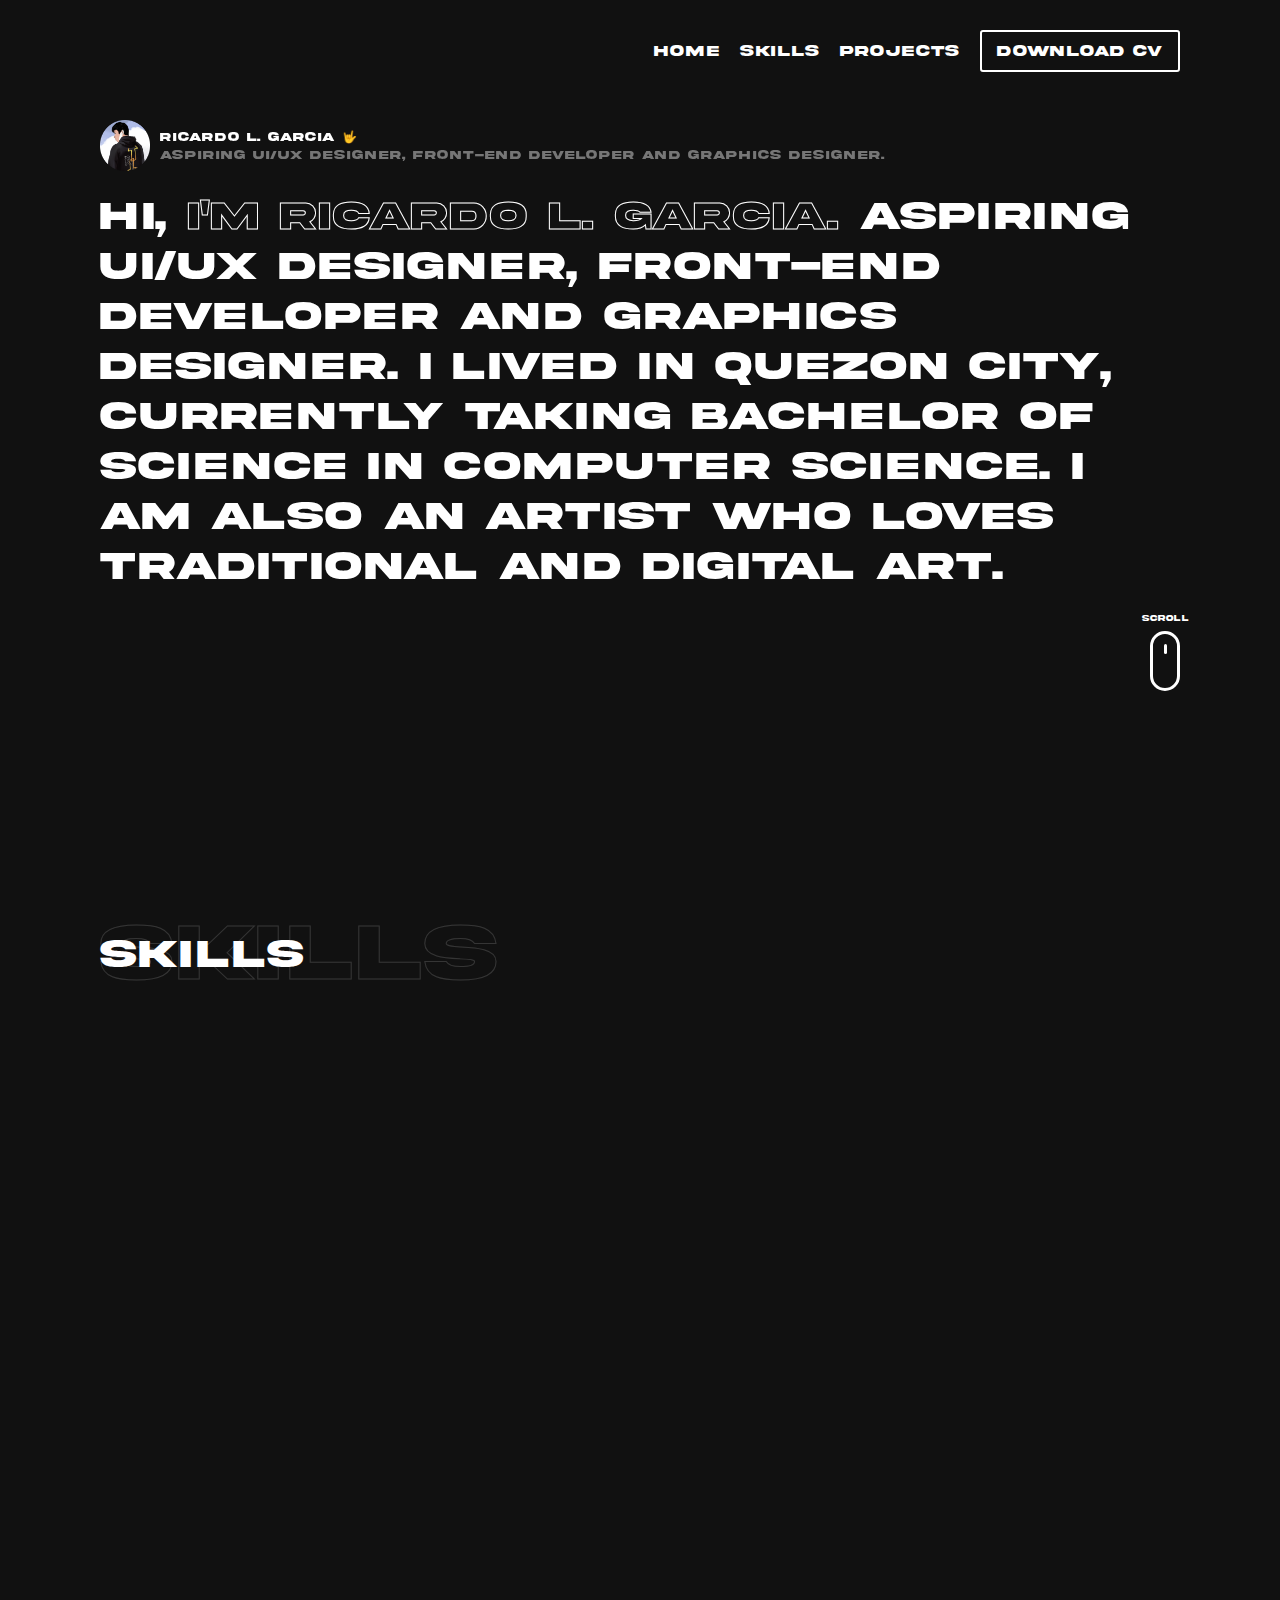
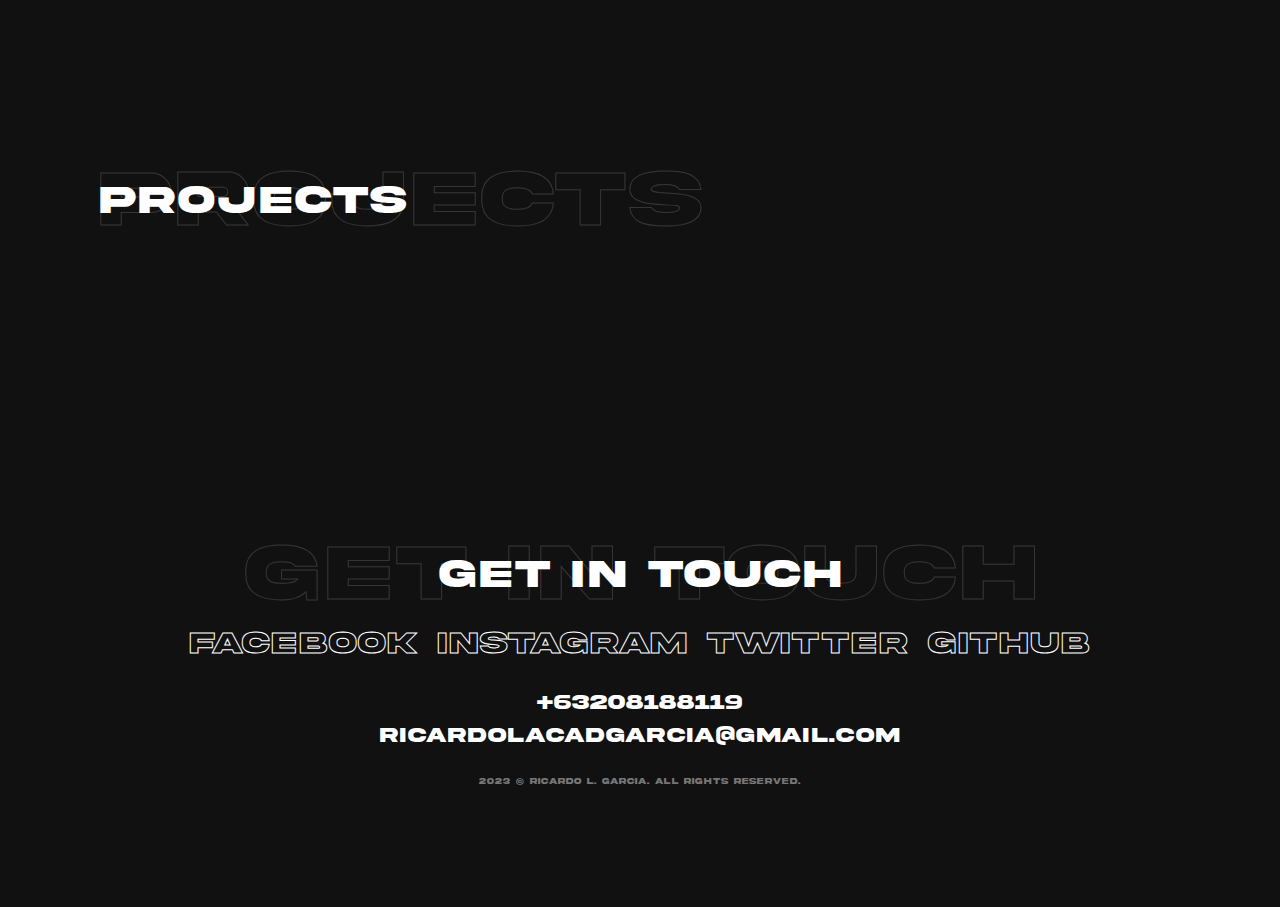
<file: index.html>
<!DOCTYPE html>
<html lang="en">
<head>
    <meta charset="UTF-8">
    <meta http-equiv="X-UA-Compatible" content="IE=edge">
    <meta name="viewport" content="width=device-width, initial-scale=1.0">  
    <link rel="shortcut icon" href="/assets/image/hero-img.png" type="image/x-icon">
    <link rel="stylesheet" href="/assets/vendor/aos/aos.css">
    <link rel="stylesheet" href="/styles/main.css">
    <title>RG Portfolio | Home</title>
</head>
<body>
<!-- 
    <div class="loader">
        <img src="./assets/image/hero-img.png" class="hero-img" alt="hero-img">
        <span class="loader-title"></span>
    </div> -->
        <nav class="nav" id="nav">
            <div class="container">
                <div class="nav-menu">
                    <ul class="nav-menu-list">
                        <li class="nav-menu-item"><a href="index.html" class="nav-menu-link">Home</a></li>
                        <li class="nav-menu-item"><a href="#skills" class="nav-menu-link">Skills</a></li>
                        <li class="nav-menu-item"><a href="#projects" class="nav-menu-link">Projects</a></li>
                        <a href="/assets/image/RICARDO_L_GARCIA_CV.pdf" id="download-cv" download="RICARDO_L_GARCIA_CV" >Download CV</a>
                        <ul class="contacts">
                            <li class="contacts-item">+63208188119</li>
                            <li class="contacts-item">ricardolacadgarcia@gmail.com</li>
                        </ul>
                    </ul>
                    <button id="hamburger-menu-btn">
                        <span class="hamburger-menu-btn-line"></span>
                        <span class="hamburger-menu-btn-line"></span>
                        <span class="hamburger-menu-btn-line"></span>
                    </button>
                </div>
            </div>
        </nav>
    
        
        <header class="hero" id="hero"> 
            <div class="container">
                <div class="hero-info">
                    <div class="hero-profile" data-aos="fade-down" data-aos-duration="1500">
                        <img src="/assets/image/hero-img.png" class="hero-img" alt="hero-img">
                        <div class="hero-details">
                            <span class="hero-fullname">Ricardo L. Garcia 🤟</span><br>
                            <span class="hero-profession">Aspiring UI/UX Designer, Front-End Developer and Graphics Designer.</span>
                        </div>
                    </div>
                    <h1 class="hero-intro title" data-aos="fade-up" data-aos-duration="1500">
                        Hi, <span id="outline-fullname">I'm Ricardo L. Garcia.</span> Aspiring UI/UX Designer, Front-End Developer and Graphics Designer. I lived in Quezon City, Currently taking Bachelor of Science in Computer Science. I am also an artist who loves traditional and Digital Art.
                    </h1>
                </div>
                <div class="mouse-scroll-container">
                    <div class="mouse">
                        <span class="scroll"></span>
                    </div>
                </div>
            </div>
        </header>

        <section class="skills" id="skills">
            <div class="container">
                <h1 class="skills-title title">Skills</h1>
                    <ul class="skills-list" data-aos="fade-up" data-aos-duration="1500">
                        <li class="skills-item">Html 5</li>
                        <li class="skills-item">Css 3</li>
                        <li class="skills-item">JavaScript</li>
                        <li class="skills-item">Bootstrap</li>
                        <li class="skills-item">Basic Programming</li>
                        <li class="skills-item">Figma</li>
                        <li class="skills-item">Photoshop</li>
                        <li class="skills-item">Illustrator</li>
                        <li class="skills-item">Vexel Art</li>
                        <li class="skills-item">Traditional Art</li>
                        <li class="skills-item">Creative</li>
                        <li class="skills-item">Git</li>
                    </ul>
            </div>
        </section>
        
        <section class="projects" id="projects">
            <div class="container">
                <h1 class="projects-title title">Projects</h1>
                    <ul class="projects-categories" data-aos="fade-up" data-aos-duration="1500">
                        <a href="/pages/front_end_projects.html" class="project-categories-item-link">Front-End</a>
                        <a href="/pages/digital_art_projects.html" class="project-categories-item-link">Digital Art</a>
                        <a href="/pages/web_design_projects.html" class="project-categories-item-link">Web Design</a>
                    </ul>
            </div>
        </section>

        <footer class="footer" id="footer">
            <div class="container">
                <h1 class="footer-title title">Get in Touch</h1>
                <ul class="social-media-list">
                    <li class="social-media-list-item"><a href="https://www.facebook.com/ricardolacadgarcia" class="social-media-list-link" target="_blank">Facebook</a></li>
                    <li class="social-media-list-item"><a href="https://www.instagram.com/ricardos_garcias" class="social-media-list-link" target="_blank">Instagram</a></li>
                    <li class="social-media-list-item"><a href="https://www.twitter.com/ricardosgarcias" class="social-media-list-link" target="_blank">Twitter</a></li>
                    <li class="social-media-list-item"><a href="https://www.github.com/constRG" class="social-media-list-link" target="_blank">Github</a></li>
                </ul>
                <ul class="contacts">
                    <li class="contacts-item">+63208188119</li>
                    <li class="contacts-item">ricardolacadgarcia@gmail.com</li>
                </ul>
                <p class="copy">2023 © Ricardo L. Garcia. All rights reserved.</p>
            </div>
        </footer>
        
        <div class="mouse-scroll-up">
            <img src="/assets/image/arrow-up-solid.svg" class="arrow-up-solid" alt="arrow-up-solid">
        </div>

        <script src="/js/main.js"></script>
        <script src="/assets/vendor/aos/aos.js"></script>
        <script>
            AOS.init();
        </script>
    
</body>
</html>
</file>
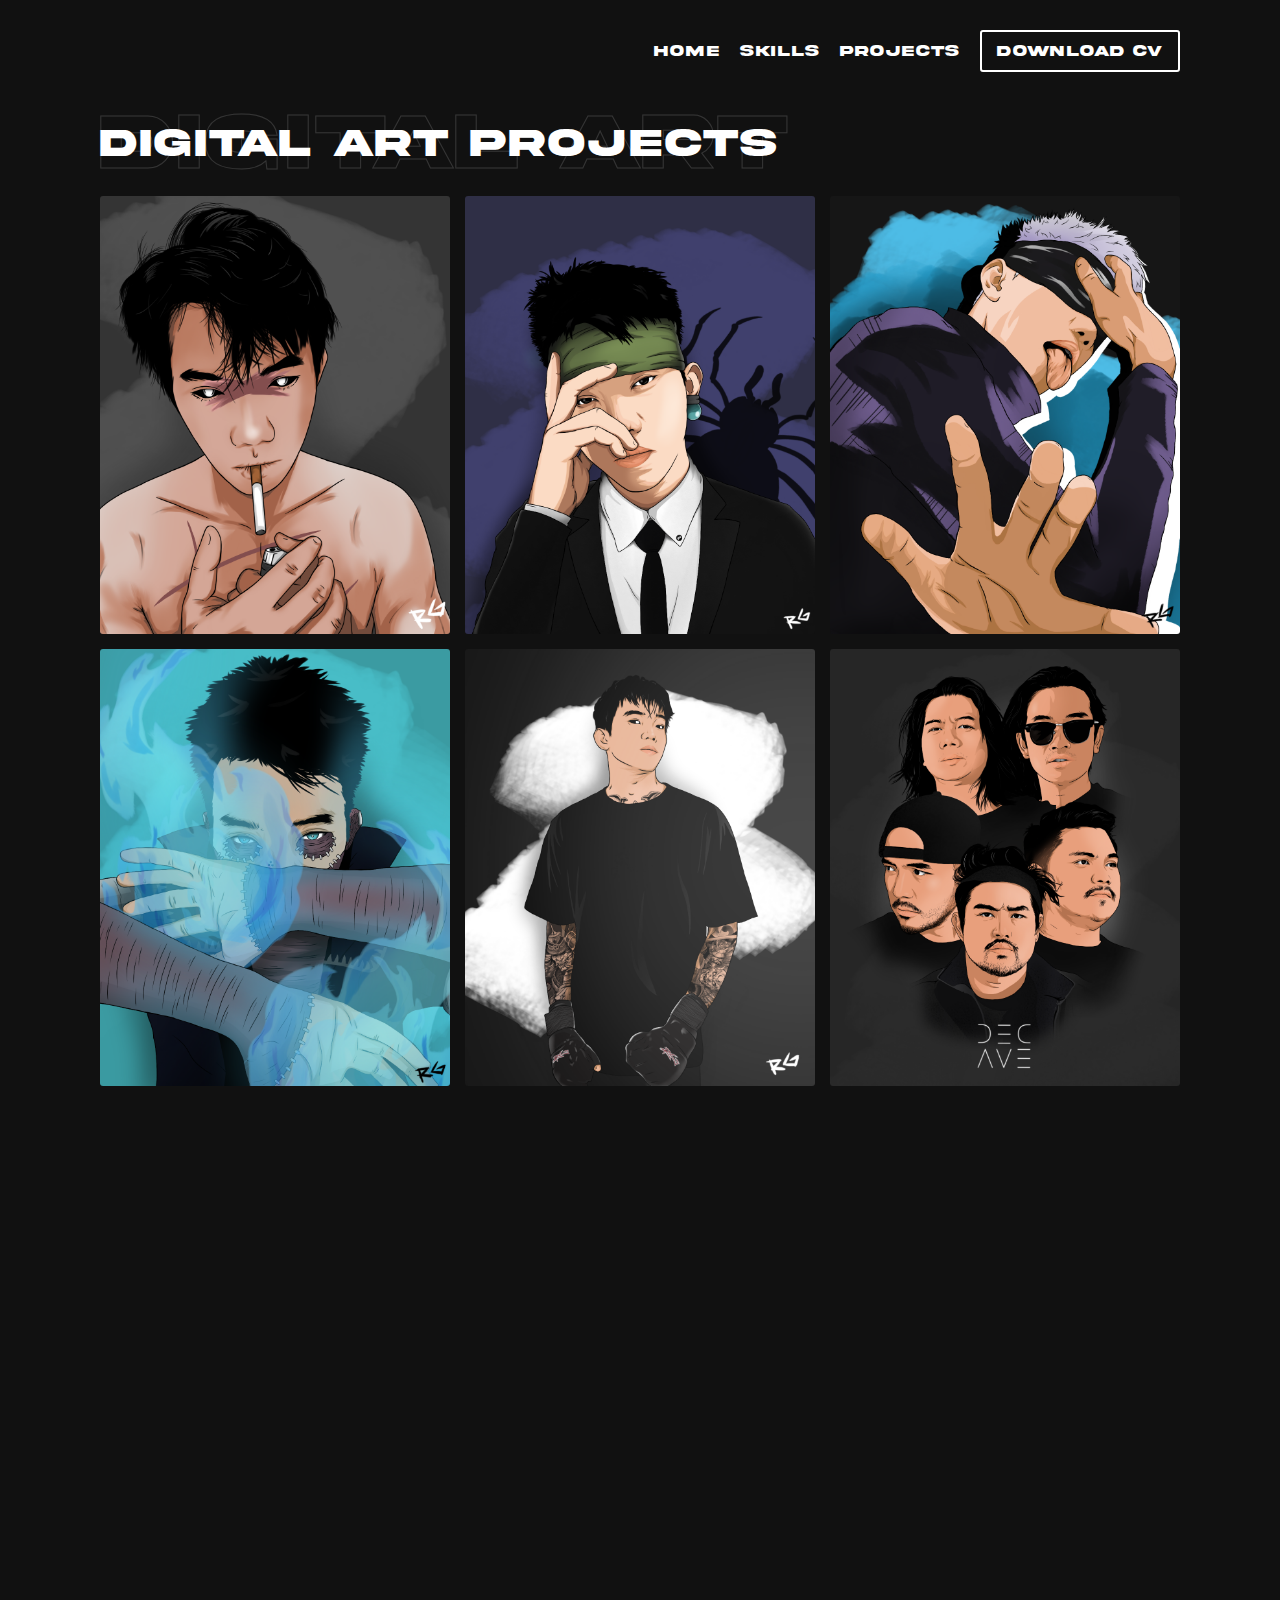
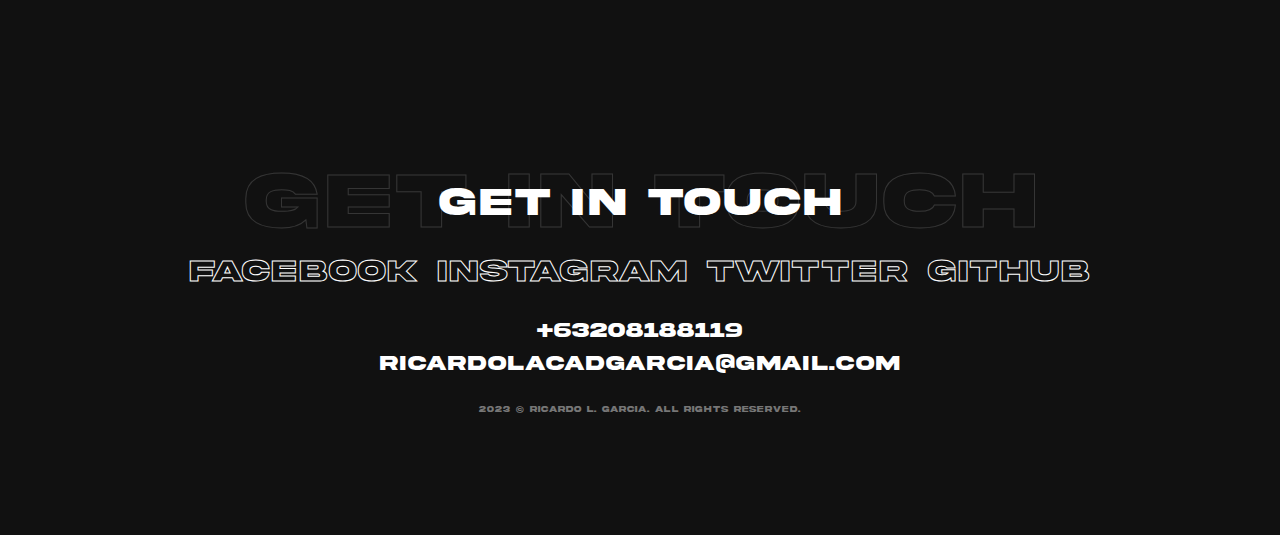
<file: pages/digital_art_projects.html>
<!DOCTYPE html>
<html lang="en">
<head>
    <meta charset="UTF-8">
    <meta http-equiv="X-UA-Compatible" content="IE=edge">
    <meta name="viewport" content="width=device-width, initial-scale=1.0">
    <link rel="shortcut icon" href="/assets/image/hero-img.png" type="image/x-icon">
    <link rel="stylesheet" href="/assets/vendor/aos/aos.css">
    <link rel="stylesheet" href="/styles/main.css">
    <title>Projects | Digital Art</title>
</head>
<body>
    <nav class="nav" id="nav">
        <div class="container">
            <div class="nav-menu">
                <ul class="nav-menu-list">
                    <li class="nav-menu-item"><a href="/index.html" class="nav-menu-link">Home</a></li>
                    <li class="nav-menu-item"><a href="/index.html#skills" class="nav-menu-link">Skills</a></li>
                    <li class="nav-menu-item"><a href="/index.html#projects" class="nav-menu-link">Projects</a></li>
                    <a href="/assets/image/RICARDO_L_GARCIA_CV.pdf" id="download-cv" download="RICARDO_L_GARCIA_CV" >Download CV</a>
                    <ul class="contacts">
                        <li class="contacts-item">+63208188119</li>
                        <li class="contacts-item">ricardolacadgarcia@gmail.com</li>
                    </ul>
                </ul>
                <button id="hamburger-menu-btn">
                    <span class="hamburger-menu-btn-line"></span>
                    <span class="hamburger-menu-btn-line"></span>
                    <span class="hamburger-menu-btn-line"></span>
                </button>
            </div>
        </div>
    </nav>

    <section class="digital-art-projects" id="digital-art-projects">
        <div class="container">
            <h1 class="digital-art-projects-title title">Digital Art Projects</h1>
                <ul class="digital-art-projects-list">
                    <img src="/assets/image/digital-art-projects/sketch1681299525198.png" class="digital-art-projects-img" alt="sketch1681299525198" data-aos="fade-up" data-aos-duration="1500">
                    <img src="/assets/image/digital-art-projects/1674818172392.png" class="digital-art-projects-img" alt="1674818172392" data-aos="fade-up" data-aos-duration="1500">
                    <img src="/assets/image/digital-art-projects/1674818172407.png" class="digital-art-projects-img" alt="1674818172407" data-aos="fade-up" data-aos-duration="1500">
                    <img src="/assets/image/digital-art-projects/1674818172390.png" class="digital-art-projects-img" alt="1674818172390" data-aos="fade-up" data-aos-duration="1500">
                    <img src="/assets/image/digital-art-projects/sketch1678508591760.png" class="digital-art-projects-img" alt="sketch1678508591760" data-aos="fade-up" data-aos-duration="1500">
                    <img src="/assets/image/digital-art-projects/sketch1679885169876.png" class="digital-art-projects-img" alt="sketch1679885169876" data-aos="fade-up" data-aos-duration="1500">
                    <img src="/assets/image/digital-art-projects/sketch1679981343080.png" class="digital-art-projects-img" alt="sketch1679981343080" data-aos="fade-up" data-aos-duration="1500">
                </ul>
        </div>
    </section>

    <footer class="footer" id="footer">
        <div class="container">
            <h1 class="footer-title title">Get in Touch</h1>
            <ul class="social-media-list">
                <li class="social-media-list-item"><a href="https://www.facebook.com/ricardolacadgarcia" class="social-media-list-link" target="_blank">Facebook</a></li>
                <li class="social-media-list-item"><a href="https://www.instagram.com/ricardos_garcias" class="social-media-list-link" target="_blank">Instagram</a></li>
                <li class="social-media-list-item"><a href="https://www.twitter.com/ricardosgarcias" class="social-media-list-link" target="_blank">Twitter</a></li>
                <li class="social-media-list-item"><a href="https://www.github.com/constRG" class="social-media-list-link" target="_blank">Github</a></li>
            </ul>
            <ul class="contacts">
                <li class="contacts-item">+63208188119</li>
                <li class="contacts-item">ricardolacadgarcia@gmail.com</li>
            </ul>
            <p class="copy">2023 © ricardo l. garcia. All rights reserved.</p>
        </div>
    </footer>

    <div class="mouse-scroll-up">
        <img src="/assets/image/arrow-up-solid.svg" class="arrow-up-solid" alt="arrow-up-solid">
    </div>

    <script src="/js/main.js"></script>
    <script src="/assets/vendor/aos/aos.js"></script>
    <script>
        AOS.init();
    </script>
</body>
</html>
</file>
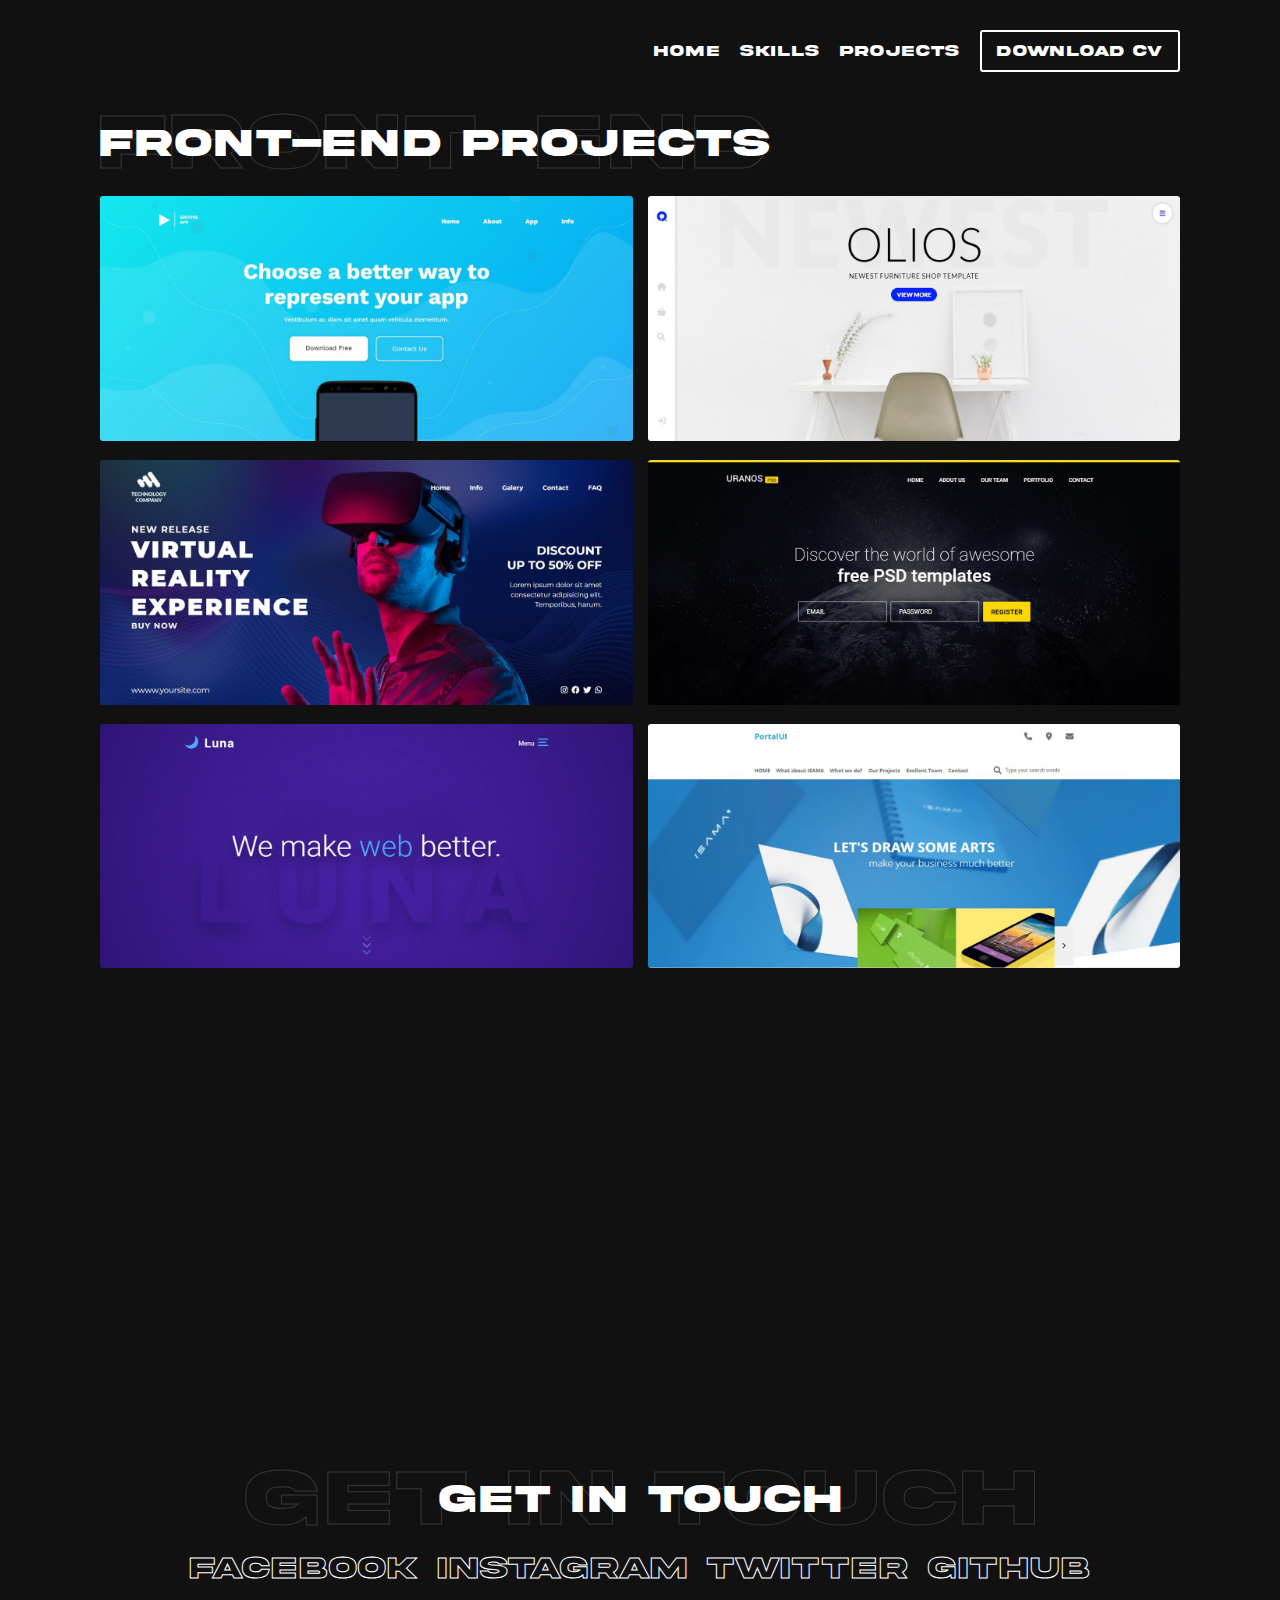
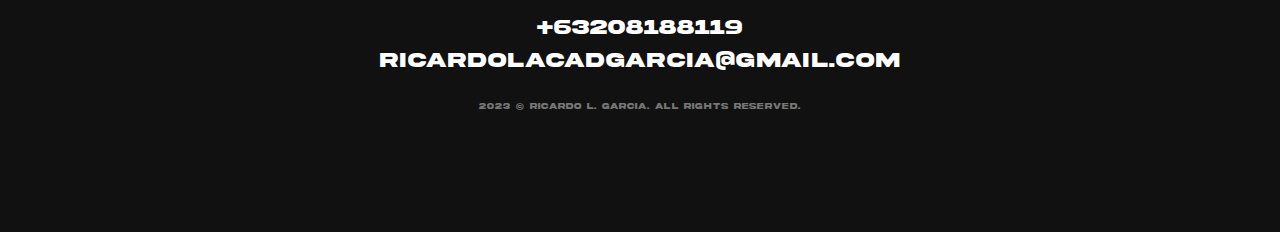
<file: pages/front_end_projects.html>
<!DOCTYPE html>
<html lang="en">
<head>
    <meta charset="UTF-8">
    <meta http-equiv="X-UA-Compatible" content="IE=edge">
    <meta name="viewport" content="width=device-width, initial-scale=1.0">  
    <link rel="shortcut icon" href="/assets/image/hero-img.png" type="image/x-icon">
    <link rel="stylesheet" href="/assets/vendor/aos/aos.css">
    <link rel="stylesheet" href="/styles/main.css">
    <title>Projects | Front-End</title>
</head>
<body>
    <nav class="nav" id="nav">
        <div class="container">
            <div class="nav-menu">
                <ul class="nav-menu-list">
                    <li class="nav-menu-item"><a href="/index.html" class="nav-menu-link">Home</a></li>
                    <li class="nav-menu-item"><a href="/index.html#skills" class="nav-menu-link">Skills</a></li>
                    <li class="nav-menu-item"><a href="/index.html#projects" class="nav-menu-link">Projects</a></li>
                    <a href="/assets/image/RICARDO_L_GARCIA_CV.pdf" id="download-cv" download="RICARDO_L_GARCIA_CV" >Download CV</a>
                    <ul class="contacts">
                        <li class="contacts-item">+63208188119</li>
                        <li class="contacts-item">ricardolacadgarcia@gmail.com</li>
                    </ul>
                </ul>
                <button id="hamburger-menu-btn">
                    <span class="hamburger-menu-btn-line"></span>
                    <span class="hamburger-menu-btn-line"></span>
                    <span class="hamburger-menu-btn-line"></span>
                </button>
            </div>
        </div>
    </nav>

    <section class="front-end-projects" id="front-end-projects">
        <div class="container">
            <h1 class="front-end-projects-title title">Front-End Projects</h1>
                <ul class="front-end-projects-list">
                    <div class="front-end-projects-item" data-aos="fade-up" data-aos-duration="1500">
                        <img src="/assets/image/front-end-projects/project1_img.JPG" class="front-end-projects-img" alt="project1">
                        <div class="front-end-projects-item-overlay">
                            <a href="https://constrg.github.io/vibo-website/" target="_blank" class="front-end-projects-item-overlay-title">View Project</a>
                        </div>
                    </div>

                    <div class="front-end-projects-item" data-aos="fade-up" data-aos-duration="1500">
                        <img src="/assets/image/front-end-projects/project2_img.JPG" class="front-end-projects-img" alt="project2">
                        <div class="front-end-projects-item-overlay">
                            <a href="https://constrg.github.io/olios-website/" target="_blank" class="front-end-projects-item-overlay-title">View Project</a>
                        </div>
                    </div>

                    <div class="front-end-projects-item" data-aos="fade-up" data-aos-duration="1500">
                        <img src="/assets/image/front-end-projects/project3_img.JPG" class="front-end-projects-img" alt="project3">
                        <div class="front-end-projects-item-overlay">
                            <a href="https://constrg.github.io/technology-landing-page/" target="_blank" class="front-end-projects-item-overlay-title">View Project</a>
                        </div>
                    </div>
                    
                    <div class="front-end-projects-item" data-aos="fade-up" data-aos-duration="1500">
                        <img src="/assets/image/front-end-projects/project4_img.JPG" class="front-end-projects-img" alt="project4">
                        <div class="front-end-projects-item-overlay">
                            <a href="https://constrg.github.io/uranus-website/" target="_blank" class="front-end-projects-item-overlay-title">View Project</a>
                        </div>
                    </div>

                    <div class="front-end-projects-item" data-aos="fade-up" data-aos-duration="1500">
                        <img src="/assets/image/front-end-projects/project5_img.JPG" class="front-end-projects-img" alt="project5">
                        <div class="front-end-projects-item-overlay">
                            <a href="https://constrg.github.io/luna-website/" target="_blank" class="front-end-projects-item-overlay-title">View Project</a>
                        </div>
                    </div>
                    <div class="front-end-projects-item" data-aos="fade-up" data-aos-duration="1500">
                        <img src="/assets/image/front-end-projects/project6_img.JPG" class="front-end-projects-img" alt="project6">
                        <div class="front-end-projects-item-overlay">
                            <a href="https://constrg.github.io/portal-ui/" target="_blank" class="front-end-projects-item-overlay-title">View Project</a>
                        </div>
                    </div>

                    <div class="front-end-projects-item" data-aos="fade-up" data-aos-duration="1500">
                        <img src="/assets/image/front-end-projects/project7_img.JPG" class="front-end-projects-img" alt="project7">
                        <div class="front-end-projects-item-overlay">
                            <a href="https://constrg.github.io/dash-website/" target="_blank" class="front-end-projects-item-overlay-title">View Project</a>
                        </div>
                    </div>

                    <div class="front-end-projects-item" data-aos="fade-up" data-aos-duration="1500">
                        <img src="/assets/image/front-end-projects/project8_img.jpg" class="front-end-projects-img" alt="project8">
                        <div class="front-end-projects-item-overlay">
                            <a href="https://constrg.github.io/pex-website/" target="_blank" class="front-end-projects-item-overlay-title">View Project</a>
                        </div>
                    </div>
                </ul>
        </div>
    </section>

    <footer class="footer" id="footer">
        <div class="container">
            <h1 class="footer-title title">Get in Touch</h1>
            <ul class="social-media-list">
                <li class="social-media-list-item"><a href="https://www.facebook.com/ricardolacadgarcia" class="social-media-list-link" target="_blank">Facebook</a></li>
                <li class="social-media-list-item"><a href="https://www.instagram.com/ricardos_garcias" class="social-media-list-link" target="_blank">Instagram</a></li>
                <li class="social-media-list-item"><a href="https://www.twitter.com/ricardosgarcias" class="social-media-list-link" target="_blank">Twitter</a></li>
                <li class="social-media-list-item"><a href="https://www.github.com/constRG" class="social-media-list-link" target="_blank">Github</a></li>
            </ul>
            <ul class="contacts">
                <li class="contacts-item">+63208188119</li>
                <li class="contacts-item">ricardolacadgarcia@gmail.com</li>
            </ul>
            <p class="copy">2023 © Ricardo L. Garcia. All rights reserved.</p>
        </div>
    </footer>

    <div class="mouse-scroll-up">
        <img src="/assets/image/arrow-up-solid.svg" class="arrow-up-solid" alt="arrow-up-solid">
    </div>

    <script src="/js/main.js"></script>
    <script src="/assets/vendor/aos/aos.js"></script>
    <script>
        AOS.init();
    </script>
</body>
</html>
</file>
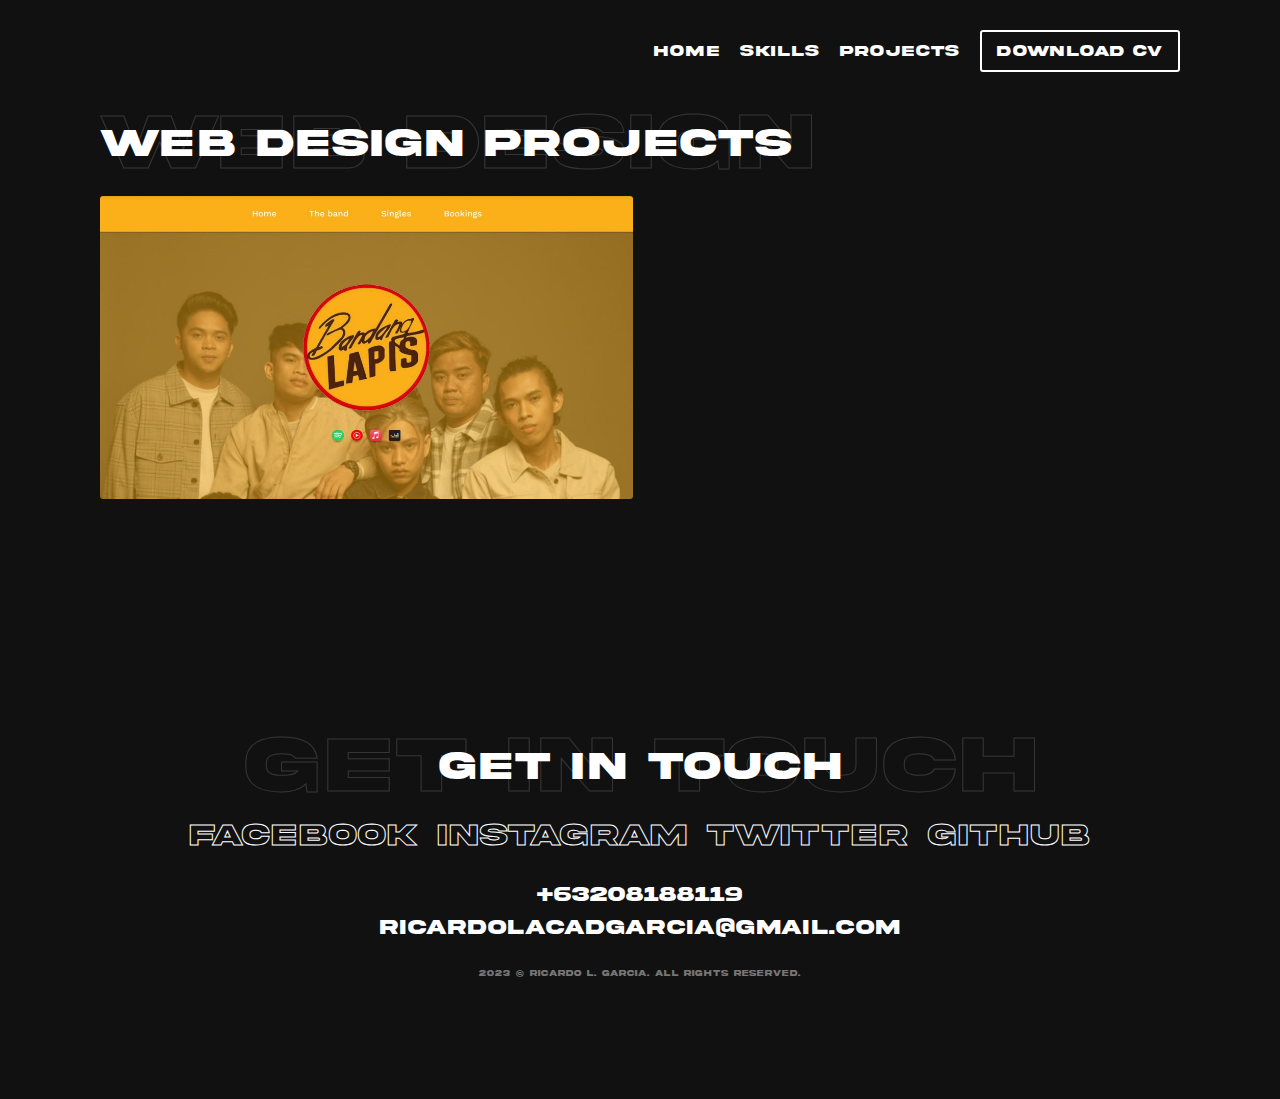
<file: pages/web_design_projects.html>
<!DOCTYPE html>
<html lang="en">
<head>
    <meta charset="UTF-8">
    <meta http-equiv="X-UA-Compatible" content="IE=edge">
    <meta name="viewport" content="width=device-width, initial-scale=1.0">
    <link rel="shortcut icon" href="/assets/image/hero-img.png" type="image/x-icon">
    <link rel="stylesheet" href="/assets/vendor/aos/aos.css">
    <link rel="stylesheet" href="/styles/main.css">
    <title>Projects | Web Design</title>
</head>
<body>
    <nav class="nav" id="nav">
        <div class="container">
            <div class="nav-menu">
                <ul class="nav-menu-list">
                    <li class="nav-menu-item"><a href="/index.html" class="nav-menu-link">Home</a></li>
                    <li class="nav-menu-item"><a href="/index.html#skills" class="nav-menu-link">Skills</a></li>
                    <li class="nav-menu-item"><a href="/index.html#projects" class="nav-menu-link">Projects</a></li>
                    <a href="/assets/image/RICARDO_L_GARCIA_CV.pdf" id="download-cv" download="RICARDO_L_GARCIA_CV" >Download CV</a>
                    <ul class="contacts">
                        <li class="contacts-item">+63208188119</li>
                        <li class="contacts-item">ricardolacadgarcia@gmail.com</li>
                    </ul>
                </ul>
                <button id="hamburger-menu-btn">
                    <span class="hamburger-menu-btn-line"></span>
                    <span class="hamburger-menu-btn-line"></span>
                    <span class="hamburger-menu-btn-line"></span>
                </button>
            </div>
        </div>
    </nav>

    <section class="web-design-projects" id="web-design-projects">
        <div class="container">
            <h1 class="web-design-projects-title title">Web Design Projects</h1>
                <ul class="web-design-projects-list">
                    <div class="web-design-projects-item" data-aos="fade-up" data-aos-duration="1500">
                        <img src="/assets/image/web-design-projects/bandang-lapis-web-design.JPG" class="web-design-projects-img" alt="bandang-lapis-web-design">
                        <div class="web-design-projects-item-overlay">
                            <a href="/assets/image/web-design-projects/bandang-lapis-web-design.pdf" download="bandang-lapis-web-design" target="_blank" class="web-design-projects-item-overlay-title">DL Project</a>
                        </div>
                    </div>
                </ul>
        </div>
    </section>

    <footer class="footer" id="footer">
        <div class="container">
            <h1 class="footer-title title">Get in Touch</h1>
            <ul class="social-media-list">
                <li class="social-media-list-item"><a href="https://www.facebook.com/ricardolacadgarcia" class="social-media-list-link" target="_blank">Facebook</a></li>
                <li class="social-media-list-item"><a href="https://www.instagram.com/ricardos_garcias" class="social-media-list-link" target="_blank">Instagram</a></li>
                <li class="social-media-list-item"><a href="https://www.twitter.com/ricardosgarcias" class="social-media-list-link" target="_blank">Twitter</a></li>
                <li class="social-media-list-item"><a href="https://www.github.com/constRG" class="social-media-list-link" target="_blank">Github</a></li>
            </ul>
            <ul class="contacts">
                <li class="contacts-item">+63208188119</li>
                <li class="contacts-item">ricardolacadgarcia@gmail.com</li>
            </ul>
            <p class="copy">2023 © ricardo l. garcia. All rights reserved.</p>
        </div>
    </footer>

    <div class="mouse-scroll-up">
        <img src="/assets/image/arrow-up-solid.svg" class="arrow-up-solid" alt="arrow-up-solid">
    </div>

    <script src="/js/main.js"></script>
    <script src="/assets/vendor/aos/aos.js"></script>
    <script>
        AOS.init();
    </script>
</body>
</html>
</file>
<file: styles/main.css>
/* breakpoints:
    mobile: 576px;
    tablet: 768px;
    laptop: 992px;
    desktop: 1200px; */

@font-face {
    font-family: Akira;
    src: url("../assets/font/Akira.otf") format("opentype");
}

*
{
    margin: 0;
    padding: 0;
    box-sizing: border-box;
    cursor: url("../assets/image/cursor.png"), auto;
    font-family: Akira, sans-serif;
    letter-spacing: 1px;
}

html, body 
{
    scroll-behavior: smooth;
    color: var(--white);
    background-color: var(--black);
} 

:root
{
    --white: rgb(255, 255, 255);
    --black: rgb(17, 17, 17);
    --gray: rgb(118, 118, 118);
}

ul 
{
    list-style: none;
}
a 
{
    text-decoration: none;
}

/* .loader 
{
    position: fixed;
    background-color: var(--black);
    top: 0;
    right: 0;
    bottom: 0;
    left: 0;
    z-index: 9999;
    display: flex;
    justify-content: center;
    flex-direction: column;
    align-items: center;
    transition-duration: 0.5s;
}

.loader .hero-img 
{
    width: 60px;
    margin-bottom: 10px;
    animation: loader_img_animation 0.5s ease-in-out infinite;
}

.main-wrapper 
{
    display: none;
}

.main-wrapper.main-wrapper-active
{
    display: block;
}

@keyframes loader_img_animation {
    0% {
        transform: scale(1);
    }
    50% 
    {
        transform: scale(0.9);
    }
    100% 
    {
        transform: scale(1);
    }
}

.loader .loader-title
{
    font-size: 15px;
}

.loader.loader-hidden
{
    opacity: 0;
    visibility: hidden;
} */

.title 
{
    font-size: 40px;
    position: relative;
}

.title::before 
{
    font-size: 80px;
    color: transparent;
    -webkit-text-stroke: 1px var(--white);
    opacity: 15%;
    position: absolute;
}

.container 
{
    padding: 0 100px;
}

#nav
{
    background-color: var(--black);
    width: 100%;
    position: fixed;
    top: 0;
    z-index: 999;
    padding: 30px 0;
}

#nav.nav-active
{
    box-shadow: 0 0 3px 3px rgba(0,0,0,0.3);
}

#nav .container .nav-menu
{
    display: flex;
    justify-content: flex-end;
    align-items: center;
}

#nav .container .nav-menu .nav-menu-list
{
    display: flex;
    align-items: center;
    gap: 20px;
}

#nav .container .nav-menu .nav-menu-list .nav-menu-item
{
    font-size: 15px;
}

#nav .container .nav-menu .nav-menu-list .nav-menu-item .nav-menu-link
{
    color: var(--white);
    transition-duration: 0.3s;
}

#nav .container .nav-menu .nav-menu-list .nav-menu-item .nav-menu-link:hover
{
    color: transparent;
    -webkit-text-stroke: 1px var(--white);
}

#nav .container .nav-menu .nav-menu-list #download-cv
{
    padding: 10px 15px;
    border-radius: 3px;
    border: 2px solid var(--white);
    color: var(--white);
    background-color: transparent;
    font-size: 15px;
}

#nav .container .nav-menu .nav-menu-list #download-cv:hover 
{
    background-color: var(--white);
    color: var(--black);
}

#nav .container .nav-menu .nav-menu-list .contacts
{
    display: none;
}

#nav .container .nav-menu .nav-menu-list .contacts .contacts-item
{
    font-size: 10px;
    margin-bottom: 5px;
    color: var(--gray);
}

#nav .container .nav-menu #hamburger-menu-btn
{
    display: block;
    background: none;
    position: relative;
    border: none;
    display: none;
}

#nav .container .nav-menu #hamburger-menu-btn:focus
{
    outline: none;
}

#nav .container .nav-menu #hamburger-menu-btn .hamburger-menu-btn-line
{
    width: 35px;
    height: 2px;
    background-color: var(--white);
    margin-bottom: 8px;
    display: block;
    transition-duration: 0.3s;
}

#nav .container .nav-menu #hamburger-menu-btn .hamburger-menu-btn-line:last-child
{
    margin-bottom: unset;
}
#nav .container .nav-menu #hamburger-menu-btn.hamburger-menu-btn-active .hamburger-menu-btn-line:first-child
{
    position: absolute;
    transform: rotate(45deg);
    top: 0;
}

#nav .container .nav-menu #hamburger-menu-btn.hamburger-menu-btn-active .hamburger-menu-btn-line:nth-child(2)
{
    opacity: 0;
}

#nav .container .nav-menu #hamburger-menu-btn.hamburger-menu-btn-active .hamburger-menu-btn-line:last-child
{
    position: absolute;
    transform: rotate(-45deg);
    top: 0;
}


/* #main
{
    background-color: var(--black);
}
#main .main-wrapper 
{
    padding: 40px 100px;
} */

#hero 
{
    padding: 120px 0;
}
#hero .container .hero-info .hero-profile 
{
    display: flex;
    align-items: center;
}
#hero .container .hero-info .hero-profile .hero-img 
{
    margin-right: 10px;
    width: 50px;
}

#hero .container .hero-info .hero-profile .hero-fullname,
.hero-profession
{
    font-size: 12px;
}

#hero .container .hero-info .hero-profile .hero-profession 
{
    color: var(--gray);
}

#hero .container .hero-info .hero-intro 
{
    margin-top: 20px;
    line-height: 50px;
}

#hero .container .hero-info .hero-intro #outline-fullname
{
    color: transparent;
    -webkit-text-stroke: 1px var(--white);
}

#hero .container .mouse-scroll-container   
{
    display: flex;
    justify-content: flex-end;
    margin-top: 40px;
}

#hero .container .mouse
{
    width: 30px;
    height: 60px;
    border: 3px solid var(--white);
    right: 0;
    display: flex;
    justify-content: center;
    border-radius: 20px;
    position: relative;
}

#hero .container .mouse::before
{
    content: "Scroll";
    font-size: 8px;
    position: absolute;
    top: -20px;
}
#hero .container .scroll
{
    width: 3px;
    height: 10px;
    background-color: var(--white);
    display: block;
    border-radius: 10px;
    margin-top: 10px;
    animation: mouse_scroll_animation 1.5s ease-in-out infinite;
}

@keyframes mouse_scroll_animation {
    0%
    {
        transform: translateY(0);
    }
    50% {
        transform: translateY(3px);
    }

    100% 
    {
        transform: translate(0%);
    }
}


/* SKILLS */
#skills
{
    padding: 120px 0;
}
#skills .container .skills-title 
{
    display: flex;
    align-items: center;
}

#skills .container .skills-title::before
{
    content: "Skills";
    left: 0;
}

#skills .container .skills-list
{
    margin-top: 30px;
    display: grid;
    gap: 10px;
}

#skills .container .skills-list .skills-item 
{
    font-size: 30px;
    color: transparent;
    -webkit-text-stroke: 1px var(--white);
}
#skills .container .skills-list .skills-item::before
{
    content: "○";
    margin-right: 10px;
}

/* PROJECTS */
#projects
{
    padding: 120px 0;
}

#projects .container .projects-title 
{
    position: relative;
    display: flex;
    align-items: center;
}

#projects .container .projects-title::before
{
    content: "Projects";
    left: 0;
}

#projects .container .projects-categories 
{
    margin-top: 30px;
    display: grid;
    grid-template-columns: repeat(3, 1fr);
    justify-content: center;
    align-items: center;
    gap: 15px;
    text-align: center;
}

#projects .container .projects-categories .project-categories-item-link
{
    font-size: 30px;
    border: 2px solid var(--white);
    padding: 10px;
    color: transparent;
    -webkit-text-stroke: 1px var(--white);
    transition-duration: 0.3s;
    
}
#projects .container .projects-categories .project-categories-item-link:hover 
{
    color: var(--black);
    -webkit-text-stroke: 1px var(--black);
    background-color: var(--white);
}


#footer
{
    padding: 120px 0;
}

#footer .container .footer-title 
{
    position: relative;
    display: flex;
    align-items: center;
    justify-content: center;
    text-align: center;
}

#footer .container .footer-title::before
{
    content: "Get in Touch";
    text-align: center;
}

#footer .container .social-media-list
{
    display: flex;
    position: relative;
    flex-wrap: wrap;
    align-items: center;
    grid-template-columns: repeat(4, 1fr);
    justify-content: center;
    text-align: center;
    gap: 20px;
    margin-top: 30px;
}

#footer .container .social-media-list .social-media-list-item .social-media-list-link
{
    font-size: 30px;
    color: transparent;
    -webkit-text-stroke: 1px var(--white);
    transition-duration: 0.3s;
}

#footer .container .social-media-list .social-media-list-item .social-media-list-link:hover
{
    color: var(--white);
}

#footer .container .contacts
{
    text-align: center;
    margin-top: 30px;
    display: grid;
    row-gap: 10px;
}
#footer .container .contacts .contacts-item
{
    font-size: 20px;
    
}

#footer .container .copy
{
    font-size: 8px;
    text-align: center;
    color: var(--gray);
    margin-top: 30px;
}


.mouse-scroll-up
{
    position: fixed;
    bottom: 20px;
    right: 20px;
    background-color: var(--white);
    padding: 10px;
    border-radius: 3px;
    display: none;
}

.mouse-scroll-up .arrow-up-solid
{
    height: 20px;
}

.mouse-scroll-up.mouse-scroll-up-active
{
    display: block;
}


/* FRONT-END-PROJECTS */
#front-end-projects
{
    padding: 120px 0;
}

#front-end-projects .container .front-end-projects-title 
{
    position: relative;
    display: flex;
    align-items: center;
}

#front-end-projects .container .front-end-projects-title::before
{
    content: "Front-End";
    left: 0;
}

#front-end-projects .container .front-end-projects-list 
{
    display: grid;
    grid-template-columns: repeat(2, 1fr);
    gap: 15px;
    margin-top: 30px;
}

#front-end-projects .container .front-end-projects-list .front-end-projects-item  
{
    position: relative;
}

#front-end-projects .container .front-end-projects-list .front-end-projects-item .front-end-projects-item-overlay 
{ 
    position: absolute;
    top: 0;
    right: 0;
    bottom: 0;
    left: 0;
    background-color: var(--white);
    width: 0;
    height: 100%;
    display: flex;
    justify-content: center;
    align-items: center;
    border-radius: 3px;
    overflow: hidden;
    transition-duration: 0.3s;
}

#front-end-projects .container .front-end-projects-list .front-end-projects-img
{
    width: 100%;
    border-radius: 3px;
}

#front-end-projects .container .front-end-projects-list .front-end-projects-item .front-end-projects-item-overlay .front-end-projects-item-overlay-title
{
    color: var(--black);
    border: 2px solid var(--black);
    padding: 10px;
    font-size: 13px;
    text-align: center;
}

#front-end-projects .container .front-end-projects-list .front-end-projects-item:hover > .front-end-projects-item-overlay 
{ 
   width: 100%;
}



/* DIGITAL-ART-PROJECTS */
#digital-art-projects
{
    padding: 120px 0;
}

#digital-art-projects .container .digital-art-projects-title 
{
    position: relative;
    display: flex;
    align-items: center;
}

#digital-art-projects .container .digital-art-projects-title::before
{
    content: "Digital Art";
    left: 0;
}

.digital-art-projects .container .digital-art-projects-list
{ 
    display: grid;
    grid-template-columns: repeat(3, 1fr);
    gap: 15px;
    margin-top: 30px;
}


.digital-art-projects .container .digital-art-projects-list .digital-art-projects-img
{
    width: 100%;
    border-radius: 3px;
}


/* WEB-DESIGN-PROJECTS */
#web-design-projects
{
    padding: 120px 0;
}

#web-design-projects .container .web-design-projects-title 
{
    position: relative;
    display: flex;
    align-items: center;
}

#web-design-projects .container .web-design-projects-title::before
{
    content: "Web Design";
    left: 0;
}

#web-design-projects .container .web-design-projects-list
{ 
    display: grid;
    grid-template-columns: repeat(2, 1fr);
    gap: 15px;
    margin-top: 30px;
}

#web-design-projects .container .web-design-projects-list .web-design-projects-item
{
    position: relative;
}

#web-design-projects .container .web-design-projects-list .web-design-projects-item .web-design-projects-item-overlay
{
    position: absolute;
    top: 0;
    right: 0;
    bottom: 0;
    left: 0;
    background-color: var(--white);
    width: 0;
    height: 100%;
    display: flex;
    justify-content: center;
    align-items: center;
    border-radius: 3px;
    overflow: hidden;
    transition-duration: 0.3s;
}

#web-design-projects .container .web-design-projects-list .web-design-projects-item .web-design-projects-img
{
    width: 100%;
    border-radius: 3px;
}

#web-design-projects .container .web-design-projects-list .web-design-projects-item .web-design-projects-item-overlay .web-design-projects-item-overlay-title 
{
    color: var(--black);
    border: 2px solid var(--black);
    padding: 10px;
    font-size: 13px;
    text-align: center;
}

#web-design-projects .container .web-design-projects-list .web-design-projects-item:hover > .web-design-projects-item-overlay 
{
    width: 100%;
}


/* LAPTOP */
@media screen and (max-width: 992px) and (min-width: 767px) {
    #nav 
    {
        padding: 30px 0;
    }

    .container
    {
        padding: 0 80px;
    }

    #footer .container .contacts .contacts-item
    {
        font-size: 10px;
    }
}

/* TABLET */
@media screen and (max-width: 768px) and (min-width: 575px) {
    #nav 
    {
        padding: 30px 0;
    }
   
    .title 
    {
        font-size: 30px;
    }

    .title::before
    {
        font-size: 50px;
    }

    .container
    {
        padding: 0 60px;
    }

    #nav .container .nav-menu .nav-menu-list
    {
        display: none;
        flex-direction: column;
        position: fixed;
        top: 0;
        left: 0;
        right: 0;
        bottom: 0;
        background-color: rgba(17,17,17, 95%);
        justify-content: center;
        align-items: center;
    }

    #nav .container .nav-menu .nav-menu-list.nav-menu-list-active
    {
        display: flex;
    }

    #nav .container .nav-menu .nav-menu-list .contacts
    {
        display: block;
        text-align: center;
    }

    #nav .container .nav-menu #hamburger-menu-btn
    {
        display: block;
    }

    #hero .container .hero-info .hero-profile .hero-fullname,
    .hero-profession
    {
        font-size: 10px;
    }

    #skills .container .skills-list .skills-item 
    {
        font-size: 20px;
    }

    #footer .container .social-media-list::before
    {
        font-size: 40px;
    }

    #footer .container .contacts .contacts-item
    {
        font-size: 10px;
    }
}

/* MOBILE */
@media screen and (max-width: 576px)
{
    #nav 
    {
        padding: 30px 0;
    }

    .title 
    {
        font-size: 20px;
    }
    
    .title::before
    {
        font-size: 30px;
    }

    .container 
    {
        padding: 0 40px;
    }

    #nav .container .nav-menu .nav-menu-list
    {
        display: none;
        flex-direction: column;
        position: fixed;
        top: 0;
        left: 0;
        right: 0;
        bottom: 0;
        background-color: rgba(17,17,17, 95%);
        justify-content: center;
        align-items: center;
    }

    #nav .container .nav-menu .nav-menu-list.nav-menu-list-active
    {
        display: flex;
    }

    #nav .container .nav-menu .nav-menu-list .contacts
    {
        display: block;
        text-align: center;
    }

    #nav .container .nav-menu #hamburger-menu-btn
    {
        display: block;
    }

    #hero .container .hero-info .hero-profile .hero-fullname,
    .hero-profession
    {
        font-size: 10px;
    }

    #hero .container .hero-info .hero-intro 
    {
        line-height: 30px;
    }

    #skills .container .skills-list .skills-item 
    {
        font-size: 20px;
    }

    #projects .container .projects-categories
    {
        grid-template-columns: 1fr;
    }

    #projects .container .projects-categories .project-categories-item-link
    {
        font-size: 20px;
    }

    #footer .container .social-media-list::before
    {
        font-size:30px;
    }

    #footer .container .social-media-list .social-media-list-item .social-media-list-link
    {
        font-size: 20px;
    }

    #footer .container .contacts .contacts-item
    {
        font-size: 10px;
    }

    /* FRONT-END-PROJECTS */
    #front-end-projects .container .front-end-projects-list 
    {
        grid-template-columns: 1fr;
    }

    /* DIGITAL-ART-PROJECTS */
    #digital-art-projects .container .digital-art-projects-list 
    {
        grid-template-columns: 1fr;
    }

    /* WEB-DESIGN-PROJECTS */
    #web-design-projects .container .web-design-projects-list 
    {
        grid-template-columns: 1fr;
    }
}
</file>
